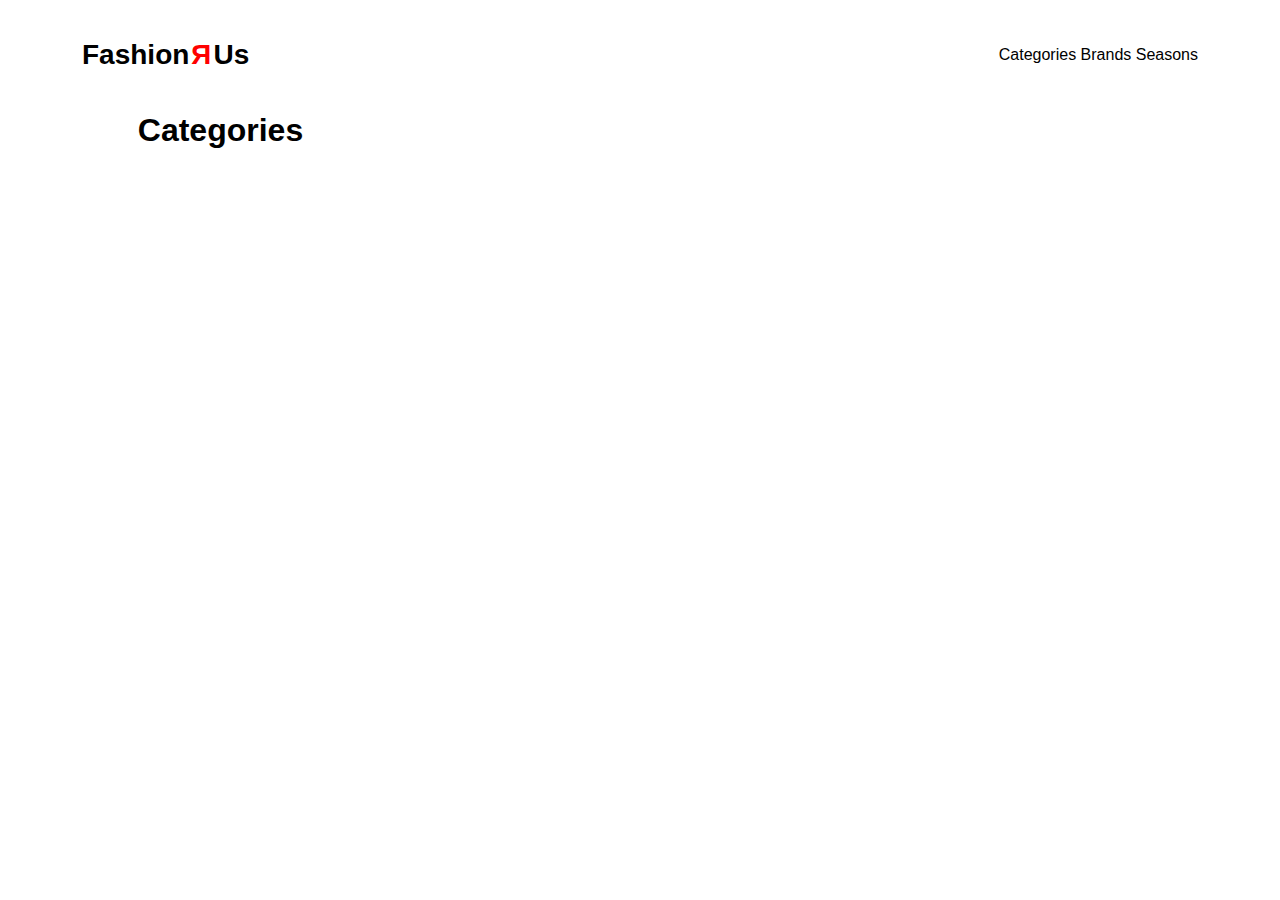
<file: index.html>
<!DOCTYPE html>
<html lang="en">
  <head>
    <meta charset="UTF-8" />
    <meta name="viewport" content="width=device-width, initial-scale=1.0" />
    <title>FashionRUs</title>
    <link rel="stylesheet" href="css/layout.css" />
    <link rel="stylesheet" href="css/style.css" />
      <script src="js/index.js" defer></script>
  </head>
  <body>
    <div class="container">
      <header>
        <h1> <a href="#"> Fashion<span class="logo-r">R</span>Us </a></h1>
        <nav>
          <a href="#">Categories</a>
          <a href="#">Brands</a>
          <a href="#">Seasons</a>
        </nav>
      </header>
    <main class="container">
      <h1>Categories</h1>
      <div class="category_list_container">
      </div>
    </main>
  </body>
</html>
</file>
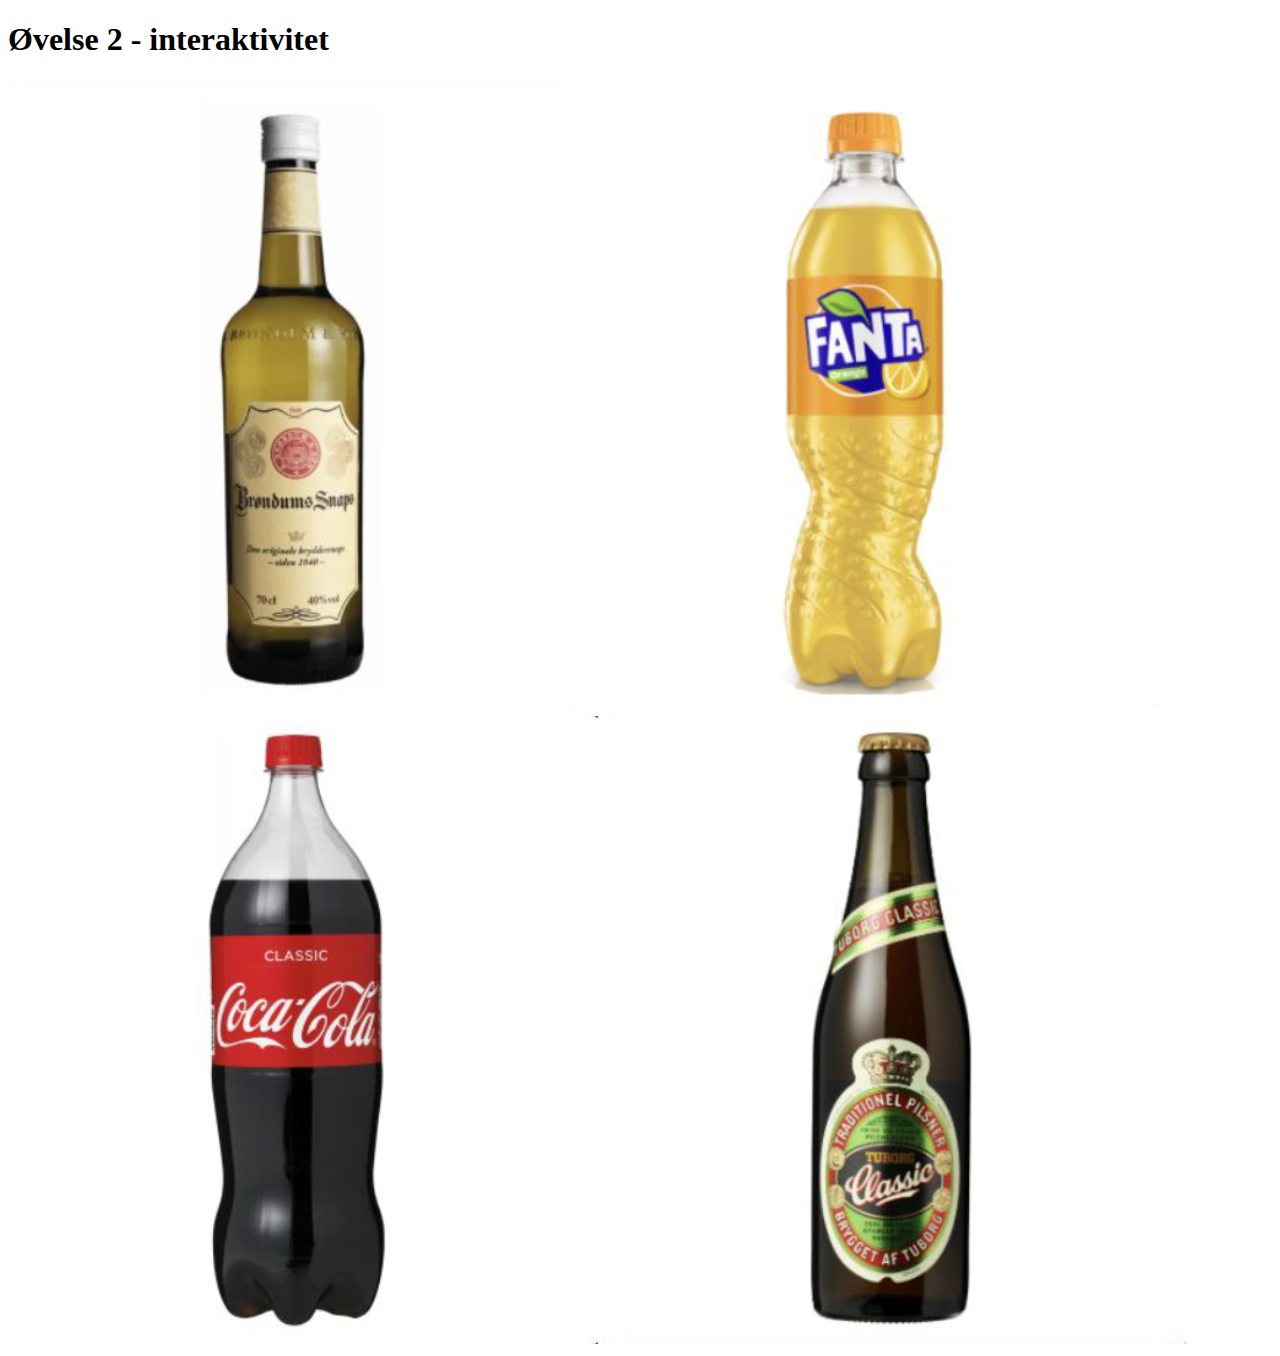
<file: goddag.html>
<!DOCTYPE html>
<html lang="en">
  <head>
    <meta charset="UTF-8" />
    <meta name="viewport" content="width=device-width, initial-scale=1.0" />
    <title>Goddag</title>
  </head>
  <body>
    <h1>Øvelse 2 - interaktivitet</h1>

    <div class="drikkevarer">
      <img src="../imgs/snaps.png" alt="snaps" />
      <img src="../imgs/fanta.png" alt="fanta" />
      <img src="../imgs/cola.png" alt="cola" />
      <img src="../imgs/ol.png" alt="øl" />
    </div>

    <script src="../js/goddag.js"></script>
  </body>
</html>
</file>
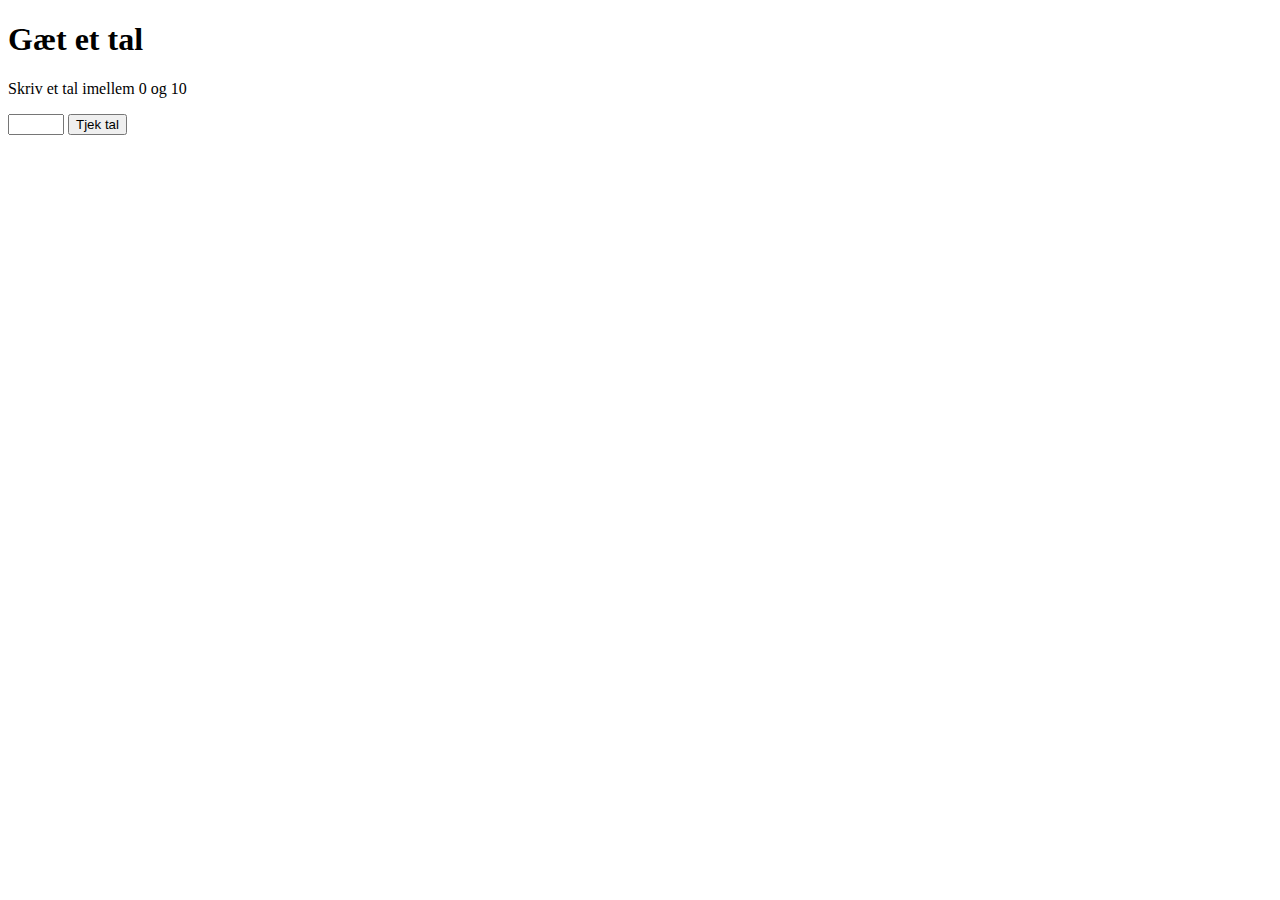
<file: ovelse3.html>
<!DOCTYPE html>
<html lang="en">
  <head>
    <meta charset="UTF-8" />
    <meta name="viewport" content="width=device-width, initial-scale=1.0" />
    <title>Øvelse 3</title>
  </head>
  <body>
    <h1>Gæt et tal</h1>
    <p>Skriv et tal imellem 0 og 10</p>

    <input type="number" id="tal" min="0" max="10" />
    <button id="knap">Tjek tal</button>

    <!-- Her kommer beskederne -->
    <p id="besked"></p>

    <script src="../js/ovelse3.js"></script>
  </body>
</html>
</file>
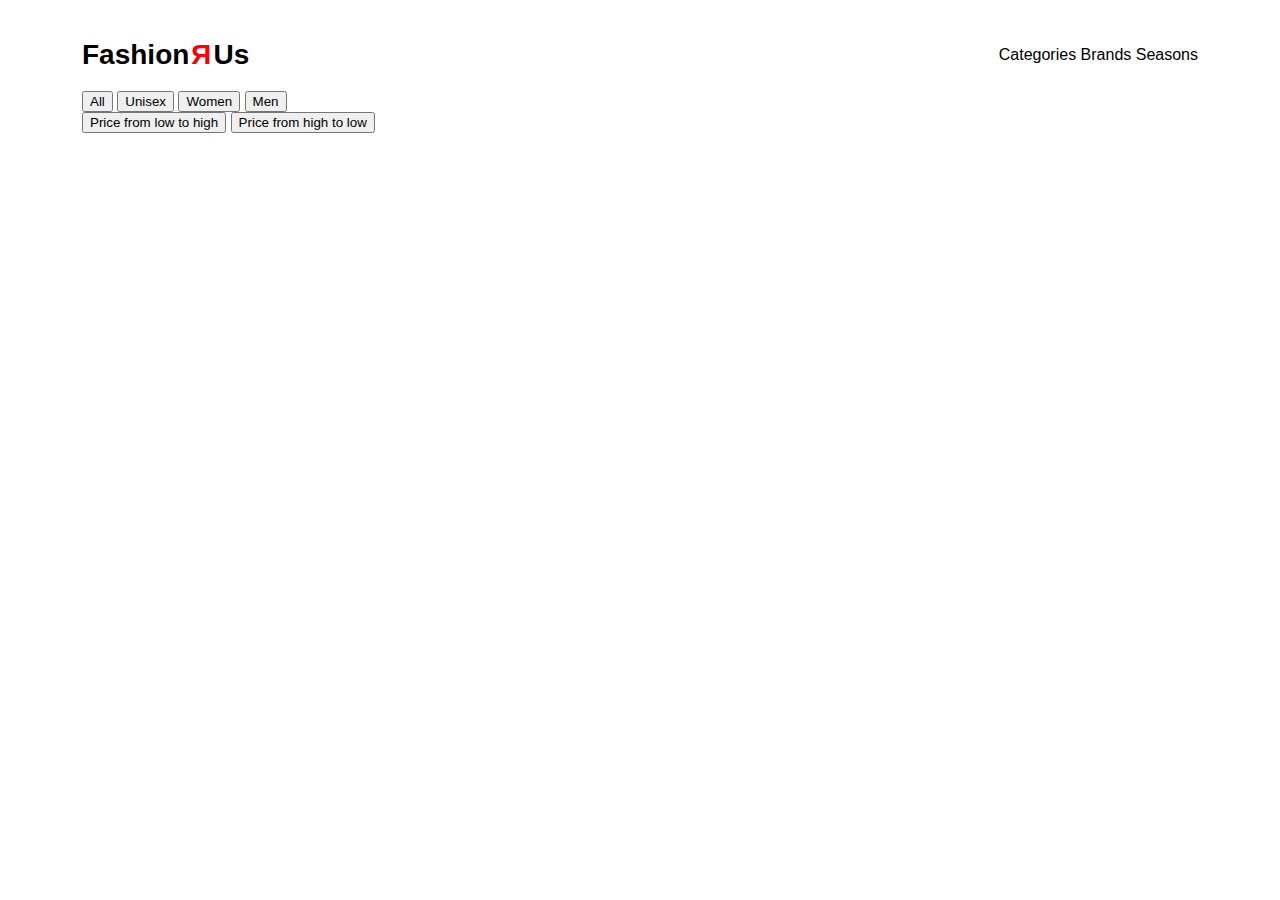
<file: productlist.html>
<!DOCTYPE html>
<html lang="en">
  <head>
    <meta charset="UTF-8" />
    <meta name="viewport" content="width=device-width, initial-scale=1.0" />
    <title>Productlist</title>
    <link rel="stylesheet" href="css/layout.css" />
    <link rel="stylesheet" href="css/style.css" />
    <script src="js/productlist.js" defer></script>
  </head>
  <body>
    <div class="container">
      <header>
        <h1>
          <a href="index.html"> Fashion<span class="logo-r">R</span>Us </a>
        </h1>
        <nav>
          <a href="index.html">Categories</a>
          <a href="#">Brands</a>
          <a href="#">Seasons</a>
        </nav>
      </header>
      <section id="filters">
        <button data-gender="All">All</button>
        <button data-gender="Unisex">Unisex</button>
        <button data-gender="Women">Women</button>
        <button data-gender="Men">Men</button>
      </section>
      <section id="sorting">
        <button data-direction="lohi">Price from low to high</button>
        <button data-direction="hilo">Price from high to low</button>
      </section>
      <h2>Apparel</h2>
      <main class="product_list_container"></main>
    </div>
  </body>
</html>
</file>
<file: css/layout.css>
body {
  margin: 0; /* nulstil margin */
  font-family: Arial, sans-serif;
}

/* Containeren styrer bredden og flugter alt */
.container {
  max-width: 1200px;
  margin: 0 auto;
  padding: 0 5%; /* luft i siderne */
}

.category_list_container {
  display: grid;
  grid-template-columns: repeat(3, 1fr);
  grid-template-rows: repeat(2, 150px); /* giver faste rækker */
  gap: 20px;
}

.category_list_container div {
  background-color: #888; /* grå baggrund */
  color: white;
  display: flex;
  justify-content: flex-start; /* tekst til venstre */
  align-items: center; /* stadig centreret vertikalt */
  font-size: 1.2rem;
  border-radius: 6px;
  padding-left: 15px; /* lidt luft fra venstre kant */
}

@media (max-width: 600px) {
  .category_list_container {
    grid-template-columns: 1fr;
  }
}

/* _____Productlist siden______ */

.product_list_container {
  display: grid;
  grid-template-columns: repeat(auto-fill, minmax(250px, 1fr));
  gap: 20px;
  margin-top: 20px;
}

/* _________Product side__________ */
/* Responsiv */
@media (max-width: 900px) {
  .product_page {
    grid-template-columns: 1fr;
  }

  .product_buybox {
    margin-top: 20px;
  }
}

/* ______Mobil (max bredde 600px) → 1 kolonne_______*/
@media (max-width: 600px) {
  .product_list_container {
    grid-template-columns: 1fr;
  }
}
</file>
<file: css/style.css>
/* Index siden */

@font-face {
  font-family: "Open Sans", sans-serif;
  src: url();
  margin: 40px;
}

h1 {
  font-size: 2rem;
  margin-bottom: 20px;
}

header {
  display: flex;
  justify-content: space-between;
  align-items: center;
}

header h1 {
  font-size: 28px;
}

.logo-r {
  color: red; /* laver R'et rødt */
  display: inline-block; /* nødvendig for at transform virker */
  transform: scaleX(-1); /* spejlvender vandret */
  margin: 0 2px; /* giver lidt luft, så det ikke støder på de andre bogstaver */
}

.nav ul {
  list-style: none;
  display: flex;
  gap: 20px;
  margin: 0;
  padding: 0;
}

.nav a {
  color: black;
  text-decoration: none;
  font-size: 1rem;
}

a {
  text-decoration: none;
  color: black;
}

/* ___________Productlist siden__________ */

body {
  font-family: Arial, sans-serif;
  margin: 20px;
}

header {
  display: flex;
  justify-content: space-between;
  align-items: center;
}

header h1 {
  font-size: 28px;
}

.logo-r {
  color: red; /* laver R'et rødt */
  display: inline-block; /* nødvendig for at transform virker */
  transform: scaleX(-1); /* spejlvender vandret */
  margin: 0 2px; /* giver lidt luft, så det ikke støder på de andre bogstaver */
}

.product_card {
  display: block;
  border: 1px solid #ddd;
  padding: 10px;
  position: relative;
  text-decoration: none;
  color: black;
}

.product_card img {
  width: 100%;
  display: block;
}

.product_card h3 {
  font-size: 16px;
  margin: 10px 0 5px;
}

.productCategory {
  font-size: 14px;
  color: #777;
}

.price {
  font-size: 14px;
  margin: 5px 0;
}

.price .prev {
  text-decoration: line-through;
  color: #777;
}

.price .now {
  font-weight: bold;
}

.discount {
  position: absolute;
  bottom: 10px;
  right: 10px;
  background: red;
  color: white;
  padding: 3px 6px;
  font-size: 12px;
}

.readmore {
  font-size: 14px;
  color: #000;
  text-decoration: underline;
}

/* Udsolgt overlay */
.soldout img {
  opacity: 0.3;
}

.soldout_label {
  position: absolute;
  top: 10px;
  left: 10px;
  background: gray;
  color: white;
  padding: 5px 8px;
  font-size: 12px;
}

/* ___________Product siden__________ */

/* Breadcrumb */
.breadcrumb {
  font-size: 14px;
  margin: 15px 0;
}

.breadcrumb a {
  color: black;
  text-decoration: none;
}

.breadcrumb a:hover {
  text-decoration: underline;
}

/* Produkt side layout */
#product_page {
  display: grid;
  grid-template-columns: 1fr 1fr 1fr; /* 3 kolonner */
  gap: 40px;
  margin-top: 20px;
}

.product_image img {
  width: 100%;
  border: 1px solid #ddd;
  border-radius: 6px;
}

.product_info h2 {
  margin-top: 0;
  font-size: 22px;
}

.product_info p {
  margin: 10px 0;
}

.product_buybox {
  background: #d8d8d8;
  padding: 20px;
  border-radius: 6px;
}

.product_buybox h2 {
  margin-top: 0;
  font-size: 18px;
}

.product_buybox .category {
  font-size: 14px;
  color: #555;
  margin-bottom: 20px;
}

.product_buybox label {
  display: block;
  margin-bottom: 8px;
  font-weight: bold;
}

.product_buybox select {
  width: 100%;
  padding: 8px;
  margin-bottom: 20px;
}

.buy_button {
  width: 100%;
  padding: 12px;
  font-size: 16px;
  background: black;
  color: white;
  border: none;
  border-radius: 6px;
  cursor: pointer;
}

.buy_button:hover {
  background: #444;
}
</file>
